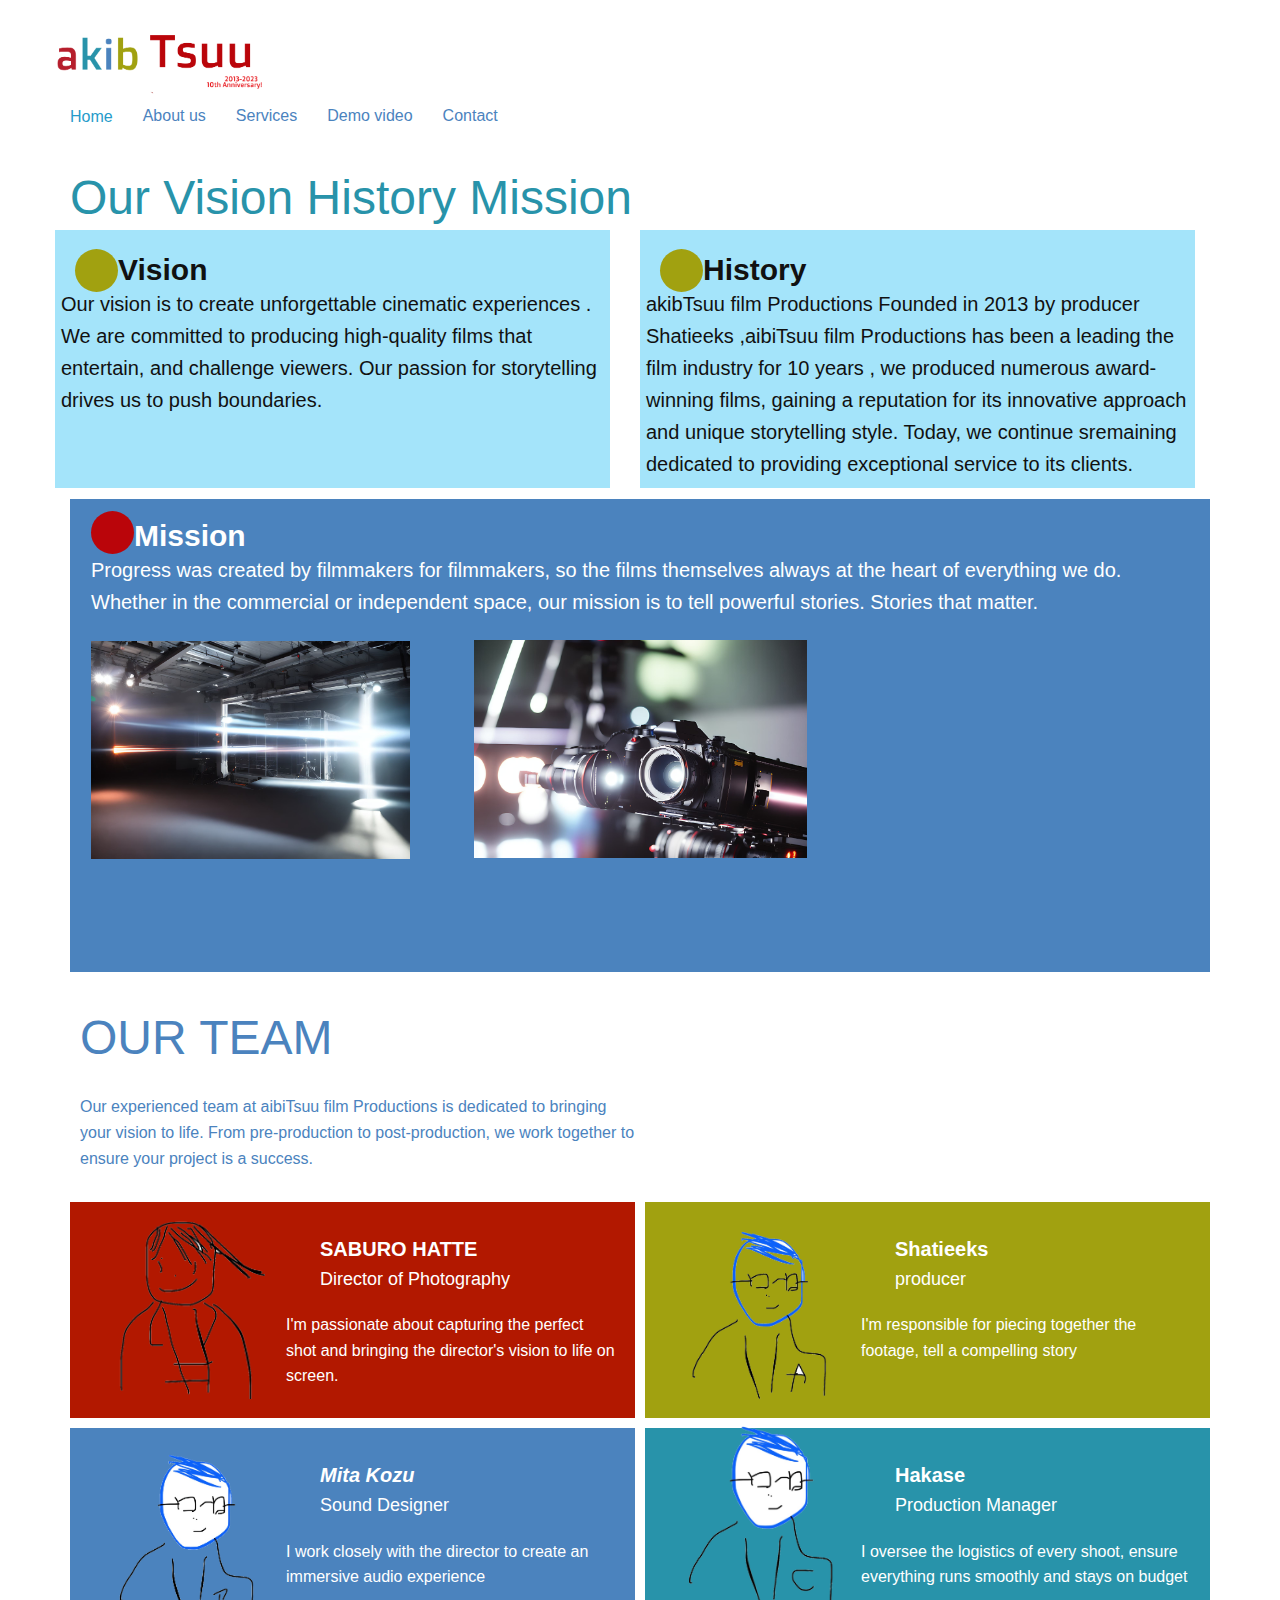
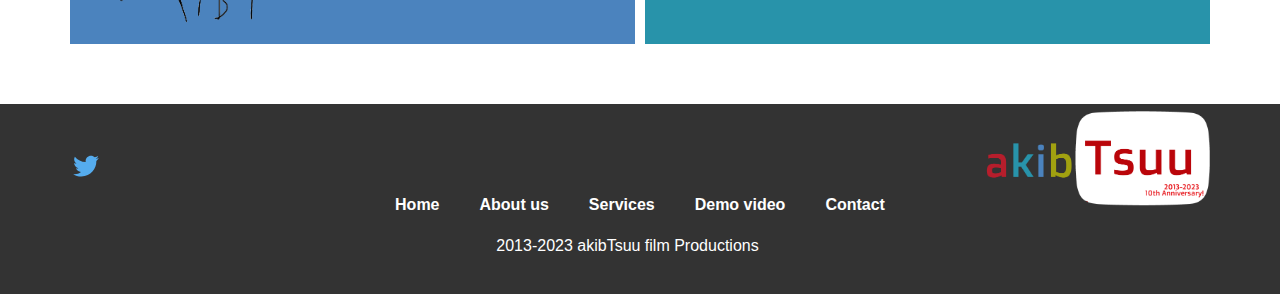
<file: About-us.html>
<!DOCTYPE html>
<html style="font-size: 16px;" lang="en"><head>
    <meta name="author" content="duncan law">
    <meta name="viewport" content="width=device-width, initial-scale=1">
    <title>About-us</title>
    <link rel="stylesheet" href="akibtsuu.css" media="screen">
    <link rel="icon" type="image/x-icon" href="images/favicon.ico"> 
<link rel="stylesheet" href="About-us.css" media="screen">
</head> 
<body data-home-page="/index.html" data-home-page-title="Home" class="body xl-mode" data-lang="en">
  <header class="clearfix header" id="sec-2b6b" data-animation-name= data-animation-duration="0" data-animation-delay="0" data-animation-direction=><div class="clearfix sheet sheet-1">
  <a href="index.html" class="image logo image-1" data-image-width="2560" data-image-height="1076" title="Home">
    <img src="images/logo1.png" class="logo-image logo-image-1">
  </a>
    <div class="custom-menu nav-container">
      <ul class="nav spacing-30 unstyled nav-1">
        <li class="nav-item"><a class="Page" href="index.html" style="padding: 6px 0px;">Home</a>
</li><li class="nav-item"><a class="border-2 border-active-palette-1-base border-hover-palette-1-light-1 border-no-left border-no-right border-no-top button-style nav-link text-active-custom-color-4 text-custom-color-6 text-hover-custom-color-5" href="About-us.html" style="padding: 6px 0px;">About us</a>
</li><li class="nav-item"><a class="border-2 border-active-palette-1-base border-hover-palette-1-light-1 border-no-left border-no-right border-no-top button-style nav-link text-active-custom-color-4 text-custom-color-6 text-hover-custom-color-5" href="Services.html" style="padding: 6px 0px;">Services</a>
</li><li class="nav-item"><a class="border-2 border-active-palette-1-base border-hover-palette-1-light-1 border-no-left border-no-right border-no-top button-style nav-link text-active-custom-color-4 text-custom-color-6 text-hover-custom-color-5" href="Demo-video.html" style="padding: 6px 0px;">Demo video</a>
</li><li class="nav-item"><a class="border-2 border-active-palette-1-base border-hover-palette-1-light-1 border-no-left border-no-right border-no-top button-style nav-link text-active-custom-color-4 text-custom-color-6 text-hover-custom-color-5" href="Contact.html" style="padding: 6px 0px;">Contact</a>
</li></ul>
    </div>
    <div class="custom-menu nav-container-collapse">
      <div class="black container-style inner-container-layout opacity opacity-95 sidenav">
        <div class="inner-container-layout sidenav-overflow">
          <div class="menclose"></div>
          <ul class="align-center nav popupmenitems unstyled nav-2"><li class="nav-item"><a class="button-style nav-link" href="index.html">Home</a>
</li><li class="nav-item"><a class="button-style nav-link" href="About-us.html">About us</a>
</li><li class="nav-item"><a class="button-style nav-link" href="Services.html">Services</a>
</li><li class="nav-item"><a class="button-style nav-link" href="Demo-video.html">Demo video</a>
</li><li class="nav-item"><a class="button-style nav-link" href="Contact.html">Contact</a>
</li></ul>
</div></header>
<style>
  #myBtn {
    display: none;
    position: fixed;
    bottom: 20px;
    right: 30px;
    z-index: 99;
    font-size: 18px;
    border: none;
    outline: none;
    background-color: #4b83be;
    color: white;
    cursor: pointer;
    padding: 15px;
    border-radius: 4px;
  }
  </style>
  <body>
  <button onclick="topFunction()" id="myBtn" title="Go to top">Top</button>
  <script>
  let mybutton = document.getElementById("myBtn");
  window.onscroll = function() {scrollFunction()}; 
  function scrollFunction() {
    if (document.body.scrollTop > 20 || document.documentElement.scrollTop > 20) {
      mybutton.style.display = "block";
    } else {
      mybutton.style.display = "none";
    }
  }
  function topFunction() {
    document.body.scrollTop = 0;
    document.documentElement.scrollTop = 0;
  }
  </script>
    <section class="clearfix white VisionHisto​ryMissionbox-1" id="sec-501c">
      <div class="clearfix sheet sheet-1">
        <h1 class="text text-custom-color-7 text-default text-1"> Our Vision History Mission</h1>
        <div class="expanded-width list list-1">
          <div class="repeater repeater-1">
            <div class="align-left container-style list-item palette-4-light-2 repeater-item shape-rectangle">
              <div class="container-layout similar-container container-layout-1">
                <div class="custom-color-5 preserve-proportions shape shape-circle shape-1"></div>
                <h3 class="text text-2"> Vision</h3>
                <p class="text text-default text-3"> Our vision is to create unforgettable cinematic experiences . We are committed to producing high-quality films that  entertain, and challenge viewers. Our passion for storytelling drives us to push boundaries.</p>
              </div>
            </div>
            <div class="align-left container-style list-item palette-4-light-2 repeater-item shape-rectangle">
              <div class="container-layout similar-container container-layout-2">
                <div class="custom-color-5 preserve-proportions shape shape-circle shape-2"></div>
                <h3 class="text text-4">History</h3>
                <p class="text text-default text-5"> akibTsuu film Productions Founded in 2013 by producer Shatieeks ,aibiTsuu film Productions has been a leading the film industry for 10 years , we produced numerous award-winning films, gaining a reputation for its innovative approach and unique storytelling style. Today, we continue sremaining dedicated to providing exceptional service to its clients.</p>
              </div>
            </div>
          </div>
        </div>
        <div class="expanded-width list list-2">
          <div class="repeater repeater-2">
            <div class="align-left container-style custom-color-6 list-item repeater-item shape-rectangle">
              <div class="container-layout similar-container container-layout-3">
                <div class="custom-color-4 preserve-proportions shape shape-circle shape-3"></div>
                <h3 class="text text-6"> Mission</h3>
                <p class="text text-default text-7"> Progress was created by filmmakers for filmmakers, so the films themselves always at the heart of everything we do.<br>Whether in the commercial or independent space, our mission is to tell powerful stories. Stories that matter.
                </p>
                <img class="image image-default image-1" src="images/aboutus2.png"  data-image-width="2048" data-image-height="1536">
                <img class="image image-default image-2" src="images/aboutus1.png"  data-image-width="2048" data-image-height="1536">
              </div>
            </div>
          </div>
        </div>
      </div>
    </section>
    <section class="align-left clearfix white VisionHisto​ryMissionbox-2" id="carousel_c279">
      <div class="clearfix sheet valign-top sheet-1">
        <div class="container-style group white group-1">
          <div class="container-layout container-layout-1">
            <h1 class="text text-custom-color-6 text-default text-1"> OUR TEAM</h1>
            <p class="text text-custom-color-6 text-default text-2"> Our experienced team at aibiTsuu film Productions is dedicated to bringing your vision to life. From pre-production to post-production, we work together to ensure your project is a success.</p>
          </div>
        </div>
        <div class="expanded-width list list-1">
          <div class="repeater repeater-1">
            <div class="align-left container-style custom-color-3 custom-item list-item repeater-item shape-rectangle">
              <div class="container-layout similar-container container-layout-2">
                <h5 class="text text-3"> <b>SABURO HATTE</b>
                </h5>
                <h6 class="text text-default text-4">Director of Photography</h6>
                <p class="text text-5">I'm passionate about capturing the perfect shot and bringing the director's vision to life on screen.</p>
                <img class="image image-contain image-default image-1" src="images/SABUROHATTE-1.png"  data-image-width="763" data-image-height="765">
              </div>
            </div>
            <div class="align-left container-style custom-color-5 custom-item list-item repeater-item">
              <div class="container-layout similar-container container-layout-3">
                <h5 class="text text-6"> Shatieeks</h5>
                <h6 class="text text-default text-7"> producer </h6>
                <p class="text text-8"> I'm responsible for piecing together the footage, tell a compelling story </p>
                <img class="image image-contain image-default image-2" src="images/_Shatieeks.png" data-image-width="743" data-image-height="901">
              </div>
            </div>
            <div class="align-left container-style custom-color-6 custom-item list-item repeater-item">
              <div class="container-layout similar-container container-layout-4">
                <h5 class="text text-9"><i>Mita Kozu</i>
                </h5>
                <h6 class="text text-default text-10">Sound Designer</h6>
                <p class="text text-11"> I work closely with the director to create an immersive audio experience </p>
                <img class="image image-contain image-default image-3" src="images/_ShatieeksB.png" data-image-width="926" data-image-height="898">
              </div>
            </div>
            <div class="align-left container-style custom-color-7 custom-item list-item repeater-item list-item-4">
              <div class="container-layout similar-container container-layout-5">
                <h5 class="text text-12"> Hakase</h5>
                <h6 class="text text-default text-13">Production Manager</h6>
                <p class="text text-14"> I oversee the logistics of every shoot, ensure everything runs smoothly and stays on budget</p>
                <img class="image image-contain image-default image-4" src="images/_ShatieeksC.png" data-image-width="1125" data-image-height="837">
              </div>
            </div>
          </div>
        </div>
      </div>
    </section>
    <footer class="align-center clearfix footer grey-80 footer" id="sec-a2a9"><div class="clearfix sheet sheet-1">
      <a href="index.html" class="image logo image-1" data-image-width="2560" data-image-height="1076" title="Home">
        <img src="images/logo1.png" class="logo-image logo-image-1">
      </a>
      <div class="social-icons spacing-10 social-icons-1">
        <a class="social-url" title="twitter" target="_blank" href="https://twitter.com/elonmusk"><span class="icon social-icon social-twitter icon-1"><svg class="svg-link" preserveAspectRatio="xMidYMin slice" viewBox="0 0 112 112"><use xlink:href="#svg-fbae"></use></svg><svg class="svg-content" viewBox="0 0 112 112" x="0" y="0" id="svg-fbae"><path fill="currentColor" d="M92.2,38.2c0,0.8,0,1.6,0,2.3c0,24.3-18.6,52.4-52.6,52.4c-10.6,0.1-20.2-2.9-28.5-8.2
c1.4,0.2,2.9,0.2,4.4,0.2c8.7,0,16.7-2.9,23-7.9c-8.1-0.2-14.9-5.5-17.3-12.8c1.1,0.2,2.4,0.2,3.4,0.2c1.6,0,3.3-0.2,4.8-0.7
c-8.4-1.6-14.9-9.2-14.9-18c0-0.2,0-0.2,0-0.2c2.5,1.4,5.4,2.2,8.4,2.3c-5-3.3-8.3-8.9-8.3-15.4c0-3.4,1-6.5,2.5-9.2
c9.1,11.1,22.7,18.5,38,19.2c-0.2-1.4-0.4-2.8-0.4-4.3c0.1-10,8.3-18.2,18.5-18.2c5.4,0,10.1,2.2,13.5,5.7c4.3-0.8,8.1-2.3,11.7-4.5
c-1.4,4.3-4.3,7.9-8.1,10.1c3.7-0.4,7.3-1.4,10.6-2.9C98.9,32.3,95.7,35.5,92.2,38.2z"></path></svg></span> </div>
        <div class="linktree">
          <ul class="nav spacing-20 unstyled nav-1"><li class="nav-item"><a class="border-no-bottom border-no-left border-no-right border-no-top button-style nav-link text-active-palette-4-base text-hover-custom-color-5" href="index.html" style="padding: 10px;">Home</a>
</li><li class="nav-item"><a class="border-no-bottom border-no-left border-no-right border-no-top button-style nav-link text-active-palette-4-base text-hover-custom-color-5" href="About-us.html" style="padding: 10px;">About us</a>
</li><li class="nav-item"><a class="border-no-bottom border-no-left border-no-right border-no-top button-style nav-link text-active-palette-4-base text-hover-custom-color-5" href="Services.html" style="padding: 10px;">Services</a>
</li><li class="nav-item"><a class="border-no-bottom border-no-left border-no-right border-no-top button-style nav-link text-active-palette-4-base text-hover-custom-color-5" href="Demo-video.html" style="padding: 10px;">Demo video</a>
</li><li class="nav-item"><a class="border-no-bottom border-no-left border-no-right border-no-top button-style nav-link text-active-palette-4-base text-hover-custom-color-5" href="Contact.html" style="padding: 10px;">Contact</a>
</li></ul> </div>
        <div class="linktree">
          <div class="black container-style inner-container-layout opacity opacity-95 sidenav">
            <div class="inner-container-layout sidenav-overflow">
              <div class="menclose"></div>
              <ul class="align-center nav popupmenitems unstyled nav-2"><li class="nav-item"><a class="button-style nav-link" href="index.html">Home</a>
</li><li class="nav-item"><a class="button-style nav-link" href="About-us.html">About us</a>
</li><li class="nav-item"><a class="button-style nav-link" href="Services.html">Services</a>
</li><li class="nav-item"><a class="button-style nav-link" href="Demo-video.html">Demo video</a>
</li><li class="nav-item"><a class="button-style nav-link" href="Contact.html">Contact</a>
</li></ul></div> </div>
<div class="black menoverlay opacity opacity-70"></div>
        </div>
      </nav>
      <p class="text text-1">2013-2023 akibTsuu film Productions</p>
</footer>
</body></html>
</file>
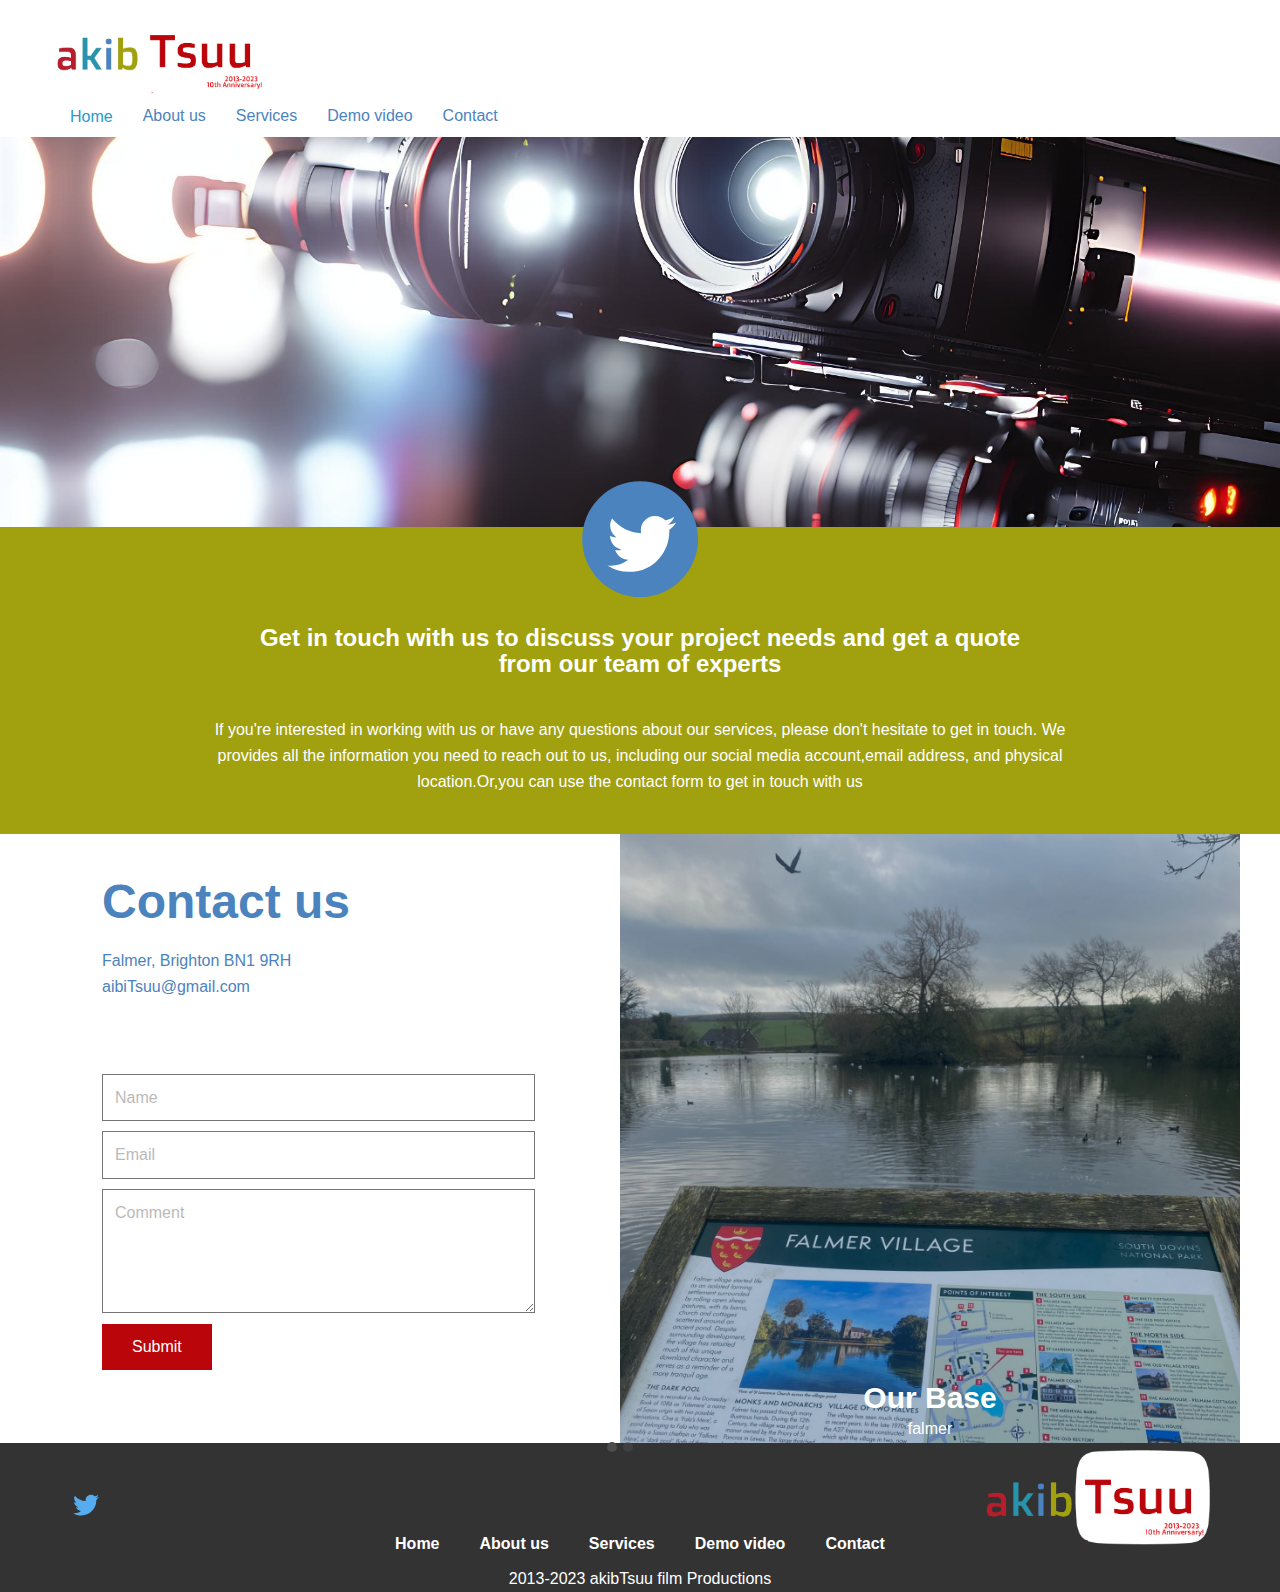
<file: Contact.html>
<!DOCTYPE html>
<html style="font-size: 16px;" lang="en"><head>
    <meta name="author" content="duncan law">
    <meta name="viewport" content="width=device-width, initial-scale=1">
    <title>Contact</title>
    <link rel="stylesheet" href="akibtsuu.css" media="screen">
    <link rel="icon" type="image/x-icon" href="images/favicon.ico"> 
<link rel="stylesheet" href="Contact.css" media="screen">
</head> 
<body data-home-page="/index.html" data-home-page-title="Home" class="body xl-mode" data-lang="en">
  <header class="clearfix header" id="sec-2b6b" data-animation-name= data-animation-duration="0" data-animation-delay="0" data-animation-direction=><div class="clearfix sheet sheet-1">
  <a href="index.html" class="image logo image-1" data-image-width="2560" data-image-height="1076" title="Home">
    <img src="images/logo1.png" class="logo-image logo-image-1">
  </a>
    <div class="custom-menu nav-container">
      <ul class="nav spacing-30 unstyled nav-1">
        <li class="nav-item"><a class="Page" href="index.html" style="padding: 6px 0px;">Home</a>
</li><li class="nav-item"><a class="border-2 border-active-palette-1-base border-hover-palette-1-light-1 border-no-left border-no-right border-no-top button-style nav-link text-active-custom-color-4 text-custom-color-6 text-hover-custom-color-5" href="About-us.html" style="padding: 6px 0px;">About us</a>
</li><li class="nav-item"><a class="border-2 border-active-palette-1-base border-hover-palette-1-light-1 border-no-left border-no-right border-no-top button-style nav-link text-active-custom-color-4 text-custom-color-6 text-hover-custom-color-5" href="Services.html" style="padding: 6px 0px;">Services</a>
</li><li class="nav-item"><a class="border-2 border-active-palette-1-base border-hover-palette-1-light-1 border-no-left border-no-right border-no-top button-style nav-link text-active-custom-color-4 text-custom-color-6 text-hover-custom-color-5" href="Demo-video.html" style="padding: 6px 0px;">Demo video</a>
</li><li class="nav-item"><a class="border-2 border-active-palette-1-base border-hover-palette-1-light-1 border-no-left border-no-right border-no-top button-style nav-link text-active-custom-color-4 text-custom-color-6 text-hover-custom-color-5" href="Contact.html" style="padding: 6px 0px;">Contact</a>
</li></ul>
    </div>
    <div class="custom-menu nav-container-collapse">
      <div class="black container-style inner-container-layout opacity opacity-95 sidenav">
        <div class="inner-container-layout sidenav-overflow">
          <div class="menclose"></div>
          <ul class="align-center nav popupmenitems unstyled nav-2"><li class="nav-item"><a class="button-style nav-link" href="index.html">Home</a>
</li><li class="nav-item"><a class="button-style nav-link" href="About-us.html">About us</a>
</li><li class="nav-item"><a class="button-style nav-link" href="Services.html">Services</a>
</li><li class="nav-item"><a class="button-style nav-link" href="Demo-video.html">Demo video</a>
</li><li class="nav-item"><a class="button-style nav-link" href="Contact.html">Contact</a>
</li></ul>
</div></header>
  <body>
  <button onclick="topFunction()" id="myBtn" title="Go to top">Top</button>
  <script>
  let mybutton = document.getElementById("myBtn");
  window.onscroll = function() {scrollFunction()};
  
  function scrollFunction() {
    if (document.body.scrollTop > 20 || document.documentElement.scrollTop > 20) {
      mybutton.style.display = "block";
    } else {
      mybutton.style.display = "none";
    }
  }
  function topFunction() {
    document.body.scrollTop = 0;
    document.documentElement.scrollTop = 0;
  }
  </script>
    <section class="align-center clearfix custom-color-5 box-1" id="carousel_b392">
      <img class="expanded-width image image-1" src="images/aboutus2.png" data-image-width="2048" data-image-height="1536">
      <div class="social-icons spacing-68 social-icons-1">
        <a class="social-url" title="twitter" target="_blank" href="https://twitter.com/elonmusk"><span class="icon social-icon social-twitter text-custom-color-6 icon-1"><svg class="svg-link" preserveAspectRatio="xMidYMin slice" viewBox="0 0 112 112" ><use xlink:href="#svg-27cd"></use></svg><svg class="svg-content" viewBox="0 0 112 112" x="0" y="0" id="svg-27cd"><circle fill="currentColor" class="st0" cx="56.1" cy="56.1" r="55"></circle><path fill="#FFFFFF" d="M83.8,47.3c0,0.6,0,1.2,0,1.7c0,17.7-13.5,38.2-38.2,38.2C38,87.2,31,85,25,81.2c1,0.1,2.1,0.2,3.2,0.2
c6.3,0,12.1-2.1,16.7-5.7c-5.9-0.1-10.8-4-12.5-9.3c0.8,0.2,1.7,0.2,2.5,0.2c1.2,0,2.4-0.2,3.5-0.5c-6.1-1.2-10.8-6.7-10.8-13.1
c0-0.1,0-0.1,0-0.2c1.8,1,3.9,1.6,6.1,1.7c-3.6-2.4-6-6.5-6-11.2c0-2.5,0.7-4.8,1.8-6.7c6.6,8.1,16.5,13.5,27.6,14
c-0.2-1-0.3-2-0.3-3.1c0-7.4,6-13.4,13.4-13.4c3.9,0,7.3,1.6,9.8,4.2c3.1-0.6,5.9-1.7,8.5-3.3c-1,3.1-3.1,5.8-5.9,7.4
c2.7-0.3,5.3-1,7.7-2.1C88.7,43,86.4,45.4,83.8,47.3z"></path></svg></span>
        </a>
      </div>
      <h2 class="custom-font font-montserrat text text-white text-1"> Get in touch with us to discuss your project needs and get a quote from our team of experts</h2>
      <p class="text text-2"> If you're interested in working with us or have any questions about our services, please don't hesitate to get in touch. We provides all the information you need to reach out to us, including our social media account,email address, and physical location.Or,you can use the contact form to get in touch with us</p>
    </section>
    <section class="align-center clearfix white box-2" id="carousel_f1b6">
      <div class="carousel expanded-width-lg expanded-width-md expanded-width-sm expanded-width-xs gallery gallery-slider layout-carousel lightbox no-transition show-text-on-hover gallery-1" data-interval="5000" data-ride="carousel" id="carousel-43d2">
        <ol class="absolute-hcenter carousel-indicators carousel-indicators-1">
          <li data-target="#carousel-43d2" data-slide-to="0" class="active grey-70 shape-circle" style="width: 10px; height: 10px;"></li>
          <li data-target="#carousel-43d2" data-slide-to="1" class="grey-70 shape-circle" style="width: 10px; height: 10px;"></li>
        </ol>
        <div class="carousel-inner gallery-inner" role="listbox">
          <div class="active carousel-item effect-fade gallery-item carousel-item-1">
            <div class="back-slide" data-image-width="4032" data-image-height="3024">
              <img class="back-image expanded" src="images/falmer1.jpg" alt="Our Base">
            </div>
            <div class="align-center over-slide shading valign-bottom over-slide-1">
              <h3 class="gallery-heading">Our Base</h3>
              <p class="gallery-text">falmer</p>
          </div></div></div>
        </div>
        <div class="clearfix gutter-10 layout-wrap layout-wrap-1">
          <div class="gutter-0 layout">
            <div class="layout-row">
              <div class="size-60">
                <div class="layout-col">
                  <div class="align-left container-style layout-cell left-cell size-30 layout-cell-1">
                    <div class="container-layout container-layout-1">
                      <h2 class="text text-custom-color-6 text-1">Contact us</h2>
                      <p class="text text-custom-color-6 text-2">Falmer, Brighton BN1 9RH</p>
                      <p class="text text-custom-color-6 text-3">
                        <a class="border-1 border-active-palette-2-base border-hover-palette-1-base border-no-left border-no-right border-no-top btn button-link button-style none text-custom-color-6 btn-1" href="mailto:aibiTsuu@gmail.com">aibiTsuu@gmail.com</a>
                      </p>
                    </div>
                  </div>
                  <div class="align-left container-style layout-cell left-cell size-30 layout-cell-2">
                    <div class="container-layout valign-top container-layout-2">
                      <div class="form form-1">
                        <form class="clearfix form-spacing-10 form-vertical inner-form" style="padding: 10px" source="email" name="form-5">
                          <div class="form-group form-name label-none">
                            <label for="name-5359" class="label">Name</label>
                            <input type="text" placeholder="Name" id="name-5359" name="name" class="input input-rectangle" >
                          </div>
                          <div class="form-email form-group label-none">
                            <label for="email-5359" class="label">Email</label>
                            <input type="email" placeholder="Email" id="email-5359" name="email" class="input input-rectangle" >
                          </div>
                          <div class="form-group form-message label-none">
                            <label for="message-5359" class="label">Comment</label>
                            <textarea placeholder="Comment" rows="4" cols="50" id="message-5359" name="message" class="input input-rectangle" ></textarea>
                          </div>
                          <div class="form-group form-submit">
                            <a href="#" class="btn btn-submit button-style custom-color-4 btn-2" onclick="showInput(event)">Submit</a>
                            <input type="submit" value="submit" class="form-control-hidden">
                          </div>
                        </form>
                      </div>
                    </div>
                  </div>
                </div>
              </div>
            </div>
          </div>
        </div>
        <section>
          <div id="output"></div>
        </section>
        <script>
            function showInput(event) {
              event.preventDefault();
              const name = document.getElementById('name-5359').value;
              const output = `Thanks ${name}, your message has been sent.`;
              document.getElementById('output').innerHTML = output;
            }
            document.querySelector('form').addEventListener('submit', showInput);
          </script>
    <footer class="align-center clearfix footer grey-80 footer" id="sec-a2a9"><div class="clearfix sheet sheet-1">
      <a href="index.html" class="image logo image-1" data-image-width="2560" data-image-height="1076" title="Home">
        <img src="images/logo1.png" class="logo-image logo-image-1">
      </a>
      <div class="social-icons spacing-10 social-icons-1">
        <a class="social-url" title="twitter" target="_blank" href="https://twitter.com/elonmusk"><span class="icon social-icon social-twitter icon-1"><svg class="svg-link" preserveAspectRatio="xMidYMin slice" viewBox="0 0 112 112"><use xlink:href="#svg-fbae"></use></svg><svg class="svg-content" viewBox="0 0 112 112" x="0" y="0" id="svg-fbae"><path fill="currentColor" d="M92.2,38.2c0,0.8,0,1.6,0,2.3c0,24.3-18.6,52.4-52.6,52.4c-10.6,0.1-20.2-2.9-28.5-8.2
c1.4,0.2,2.9,0.2,4.4,0.2c8.7,0,16.7-2.9,23-7.9c-8.1-0.2-14.9-5.5-17.3-12.8c1.1,0.2,2.4,0.2,3.4,0.2c1.6,0,3.3-0.2,4.8-0.7
c-8.4-1.6-14.9-9.2-14.9-18c0-0.2,0-0.2,0-0.2c2.5,1.4,5.4,2.2,8.4,2.3c-5-3.3-8.3-8.9-8.3-15.4c0-3.4,1-6.5,2.5-9.2
c9.1,11.1,22.7,18.5,38,19.2c-0.2-1.4-0.4-2.8-0.4-4.3c0.1-10,8.3-18.2,18.5-18.2c5.4,0,10.1,2.2,13.5,5.7c4.3-0.8,8.1-2.3,11.7-4.5
c-1.4,4.3-4.3,7.9-8.1,10.1c3.7-0.4,7.3-1.4,10.6-2.9C98.9,32.3,95.7,35.5,92.2,38.2z"></path></svg></span> </div>
        <div class="linktree">
          <ul class="nav spacing-20 unstyled nav-1"><li class="nav-item"><a class="border-no-bottom border-no-left border-no-right border-no-top button-style nav-link text-active-palette-4-base text-hover-custom-color-5" href="index.html" style="padding: 10px;">Home</a>
</li><li class="nav-item"><a class="border-no-bottom border-no-left border-no-right border-no-top button-style nav-link text-active-palette-4-base text-hover-custom-color-5" href="About-us.html" style="padding: 10px;">About us</a>
</li><li class="nav-item"><a class="border-no-bottom border-no-left border-no-right border-no-top button-style nav-link text-active-palette-4-base text-hover-custom-color-5" href="Services.html" style="padding: 10px;">Services</a>
</li><li class="nav-item"><a class="border-no-bottom border-no-left border-no-right border-no-top button-style nav-link text-active-palette-4-base text-hover-custom-color-5" href="Demo-video.html" style="padding: 10px;">Demo video</a>
</li><li class="nav-item"><a class="border-no-bottom border-no-left border-no-right border-no-top button-style nav-link text-active-palette-4-base text-hover-custom-color-5" href="Contact.html" style="padding: 10px;">Contact</a>
</li></ul> </div>
        <div class="linktree">
          <div class="black container-style inner-container-layout opacity opacity-95 sidenav">
            <div class="inner-container-layout sidenav-overflow">
              <div class="menclose"></div>
              <ul class="align-center nav popupmenitems unstyled nav-2"><li class="nav-item"><a class="button-style nav-link" href="index.html">Home</a>
</li><li class="nav-item"><a class="button-style nav-link" href="About-us.html">About us</a>
</li><li class="nav-item"><a class="button-style nav-link" href="Services.html">Services</a>
</li><li class="nav-item"><a class="button-style nav-link" href="Demo-video.html">Demo video</a>
</li><li class="nav-item"><a class="button-style nav-link" href="Contact.html">Contact</a>
</li></ul></div> </div>
<div class="black menoverlay opacity opacity-70"></div>
        </div>
      </nav>
      <p class="text text-1">2013-2023 akibTsuu film Productions</p>
</footer>
</body></html>
</file>
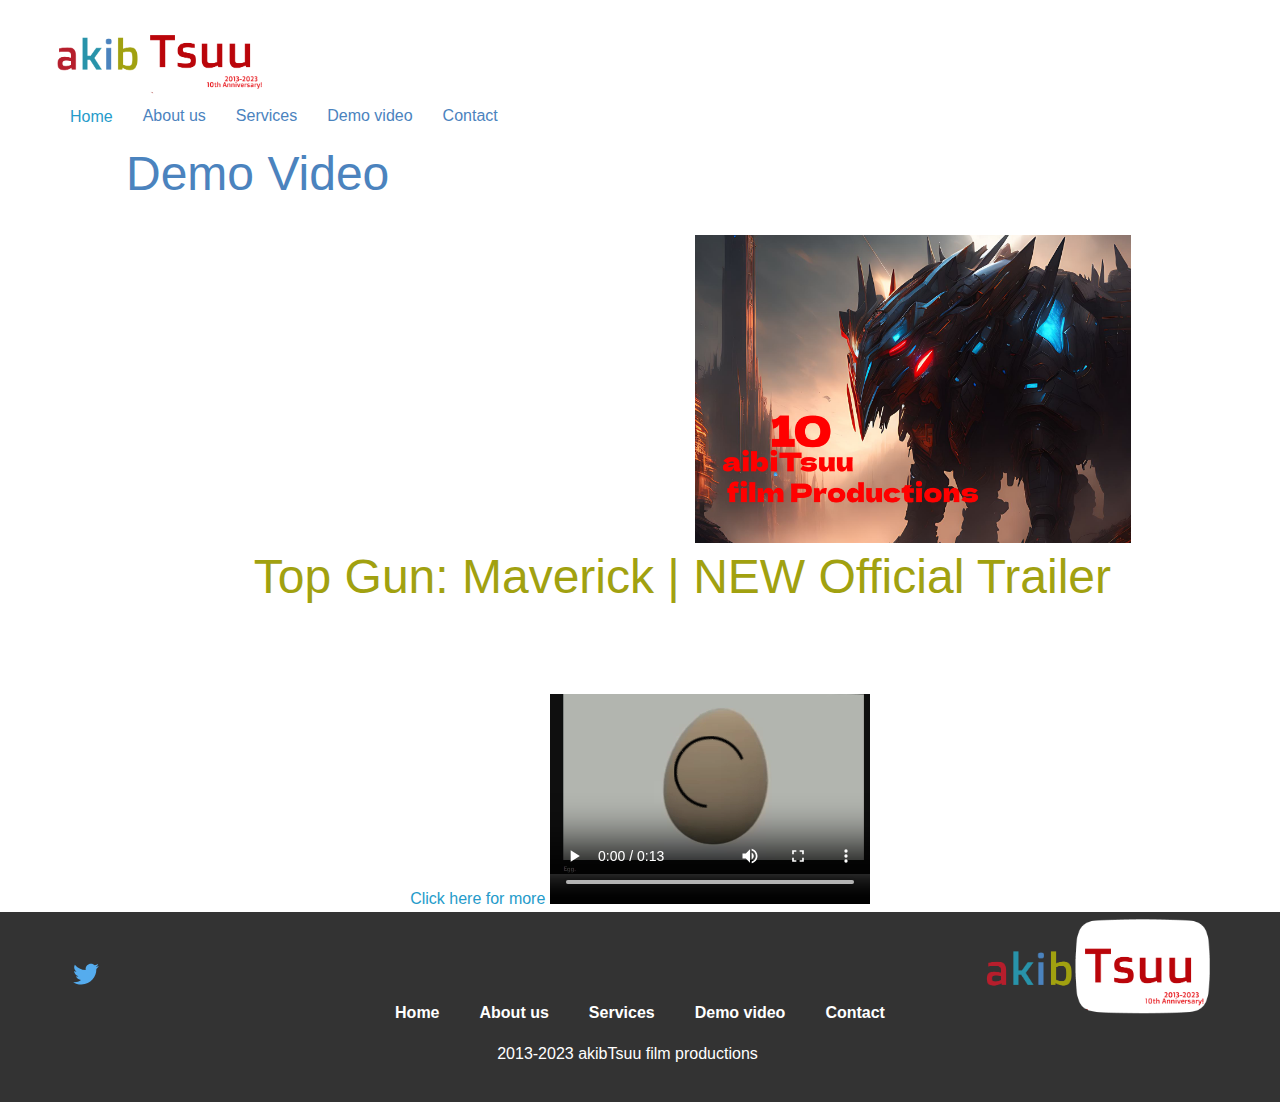
<file: Demo-video.html>
<!DOCTYPE html>
<html style="font-size: 16px;" lang="en"><head>
    <meta name="author" content="duncan law">
    <meta name="viewport" content="width=device-width, initial-scale=1">
    <title>Demo-video</title>
    <link rel="stylesheet" href="akibtsuu.css" media="screen">
    <link rel="icon" type="image/x-icon" href="images/favicon.ico"> 
<link rel="stylesheet" href="Demo-video.css" media="screen">
</head> 
<body data-home-page="/index.html" data-home-page-title="Home" class="body xl-mode" data-lang="en">
  <header class="clearfix header" id="sec-2b6b" data-animation-name= data-animation-duration="0" data-animation-delay="0" data-animation-direction=><div class="clearfix sheet sheet-1">
  <a href="index.html" class="image logo image-1" data-image-width="2560" data-image-height="1076" title="Home">
    <img src="images/logo1.png" class="logo-image logo-image-1">
  </a>
    <div class="custom-menu nav-container">
      <ul class="nav spacing-30 unstyled nav-1">
        <li class="nav-item"><a class="Page" href="index.html" style="padding: 6px 0px;">Home</a>
</li><li class="nav-item"><a class="border-2 border-active-palette-1-base border-hover-palette-1-light-1 border-no-left border-no-right border-no-top button-style nav-link text-active-custom-color-4 text-custom-color-6 text-hover-custom-color-5" href="About-us.html" style="padding: 6px 0px;">About us</a>
</li><li class="nav-item"><a class="border-2 border-active-palette-1-base border-hover-palette-1-light-1 border-no-left border-no-right border-no-top button-style nav-link text-active-custom-color-4 text-custom-color-6 text-hover-custom-color-5" href="Services.html" style="padding: 6px 0px;">Services</a>
</li><li class="nav-item"><a class="border-2 border-active-palette-1-base border-hover-palette-1-light-1 border-no-left border-no-right border-no-top button-style nav-link text-active-custom-color-4 text-custom-color-6 text-hover-custom-color-5" href="Demo-video.html" style="padding: 6px 0px;">Demo video</a>
</li><li class="nav-item"><a class="border-2 border-active-palette-1-base border-hover-palette-1-light-1 border-no-left border-no-right border-no-top button-style nav-link text-active-custom-color-4 text-custom-color-6 text-hover-custom-color-5" href="Contact.html" style="padding: 6px 0px;">Contact</a>
</li></ul>
    </div>
    <div class="custom-menu nav-container-collapse">
      <div class="black container-style inner-container-layout opacity opacity-95 sidenav">
        <div class="inner-container-layout sidenav-overflow">
          <div class="menclose"></div>
          <ul class="align-center nav popupmenitems unstyled nav-2"><li class="nav-item"><a class="button-style nav-link" href="index.html">Home</a>
</li><li class="nav-item"><a class="button-style nav-link" href="About-us.html">About us</a>
</li><li class="nav-item"><a class="button-style nav-link" href="Services.html">Services</a>
</li><li class="nav-item"><a class="button-style nav-link" href="Demo-video.html">Demo video</a>
</li><li class="nav-item"><a class="button-style nav-link" href="Contact.html">Contact</a>
</li></ul>
</div></header>
  <body>
  <button onclick="topFunction()" id="myBtn" title="Go to top">Top</button>
  <script>
  let mybutton = document.getElementById("myBtn");
  window.onscroll = function() {scrollFunction()};
  function scrollFunction() {
    if (document.body.scrollTop > 20 || document.documentElement.scrollTop > 20) {
      mybutton.style.display = "block";
    } else {
      mybutton.style.display = "none";
    }
  }
  function topFunction() {
    document.body.scrollTop = 0;
    document.documentElement.scrollTop = 0;
  }
  </script>
    <section class="align-center clearfix box-1" id="sec-63b7">
      <div class="clearfix sheet sheet-1">
        <h1 class="text text-custom-color-6 text-default text-1">Demo Video</h1>
        <div class="expanded-width-sm expanded-width-xs video video-contain video-1">
          <div class="embed-responsive embed-responsive-1">
            <iframe style="position: absolute;top: 0;left: 0;width: 100%;height: 100%;" class="embed-responsive-item" src="https://www.youtube.com/embed/giXco2jaZ_4?mute=0&amp;showinfo=0&amp;controls=0&amp;start=0" frameborder="0"></iframe>
          </div>
        </div>
        <img class="image image-default image-1" src="images/Fotor_AI1.png" data-image-width="1536" data-image-height="1536">
        <h1 class="text text-custom-color-5 text-default text-2">Top Gun: Maverick | NEW Official Trailer</h1>
        <a href="https://www.youtube.com/watch?v=bEzbim8peGU">Click here for more</a>
        <video width="320" height="240" controls>
          <source src="video/egg.mp4" type="video/mp4">
        </video>
      </div>
    </section>
    <footer class="align-center clearfix footer grey-80 footer" id="sec-a2a9"><div class="clearfix sheet sheet-1">
      <a href="index.html" class="image logo image-1" data-image-width="2560" data-image-height="1076" title="Home">
        <img src="images/logo1.png" class="logo-image logo-image-1">
      </a>
      <div class="social-icons spacing-10 social-icons-1">
        <a class="social-url" title="twitter" target="_blank" href="https://twitter.com/elonmusk"><span class="icon social-icon social-twitter icon-1"><svg class="svg-link" preserveAspectRatio="xMidYMin slice" viewBox="0 0 112 112"><use xlink:href="#svg-fbae"></use></svg><svg class="svg-content" viewBox="0 0 112 112" x="0" y="0" id="svg-fbae"><path fill="currentColor" d="M92.2,38.2c0,0.8,0,1.6,0,2.3c0,24.3-18.6,52.4-52.6,52.4c-10.6,0.1-20.2-2.9-28.5-8.2
c1.4,0.2,2.9,0.2,4.4,0.2c8.7,0,16.7-2.9,23-7.9c-8.1-0.2-14.9-5.5-17.3-12.8c1.1,0.2,2.4,0.2,3.4,0.2c1.6,0,3.3-0.2,4.8-0.7
c-8.4-1.6-14.9-9.2-14.9-18c0-0.2,0-0.2,0-0.2c2.5,1.4,5.4,2.2,8.4,2.3c-5-3.3-8.3-8.9-8.3-15.4c0-3.4,1-6.5,2.5-9.2
c9.1,11.1,22.7,18.5,38,19.2c-0.2-1.4-0.4-2.8-0.4-4.3c0.1-10,8.3-18.2,18.5-18.2c5.4,0,10.1,2.2,13.5,5.7c4.3-0.8,8.1-2.3,11.7-4.5
c-1.4,4.3-4.3,7.9-8.1,10.1c3.7-0.4,7.3-1.4,10.6-2.9C98.9,32.3,95.7,35.5,92.2,38.2z"></path></svg></span> </div>
        <div class="linktree">
          <ul class="nav spacing-20 unstyled nav-1"><li class="nav-item"><a class="border-no-bottom border-no-left border-no-right border-no-top button-style nav-link text-active-palette-4-base text-hover-custom-color-5" href="index.html" style="padding: 10px;">Home</a>
</li><li class="nav-item"><a class="border-no-bottom border-no-left border-no-right border-no-top button-style nav-link text-active-palette-4-base text-hover-custom-color-5" href="About-us.html" style="padding: 10px;">About us</a>
</li><li class="nav-item"><a class="border-no-bottom border-no-left border-no-right border-no-top button-style nav-link text-active-palette-4-base text-hover-custom-color-5" href="Services.html" style="padding: 10px;">Services</a>
</li><li class="nav-item"><a class="border-no-bottom border-no-left border-no-right border-no-top button-style nav-link text-active-palette-4-base text-hover-custom-color-5" href="Demo-video.html" style="padding: 10px;">Demo video</a>
</li><li class="nav-item"><a class="border-no-bottom border-no-left border-no-right border-no-top button-style nav-link text-active-palette-4-base text-hover-custom-color-5" href="Contact.html" style="padding: 10px;">Contact</a>
</li></ul> </div>
        <div class="linktree">
          <div class="black container-style inner-container-layout opacity opacity-95 sidenav">
            <div class="inner-container-layout sidenav-overflow">
              <div class="menclose"></div>
              <ul class="align-center nav popupmenitems unstyled nav-2"><li class="nav-item"><a class="button-style nav-link" href="index.html">Home</a>
</li><li class="nav-item"><a class="button-style nav-link" href="About-us.html">About us</a>
</li><li class="nav-item"><a class="button-style nav-link" href="Services.html">Services</a>
</li><li class="nav-item"><a class="button-style nav-link" href="Demo-video.html">Demo video</a>
</li><li class="nav-item"><a class="button-style nav-link" href="Contact.html">Contact</a>
</li></ul></div> </div>
<div class="black menoverlay opacity opacity-70"></div>
        </div>
      </nav>
      <p class="text text-1">2013-2023 akibTsuu film productions</p>
</footer>
</body></html>
</file>
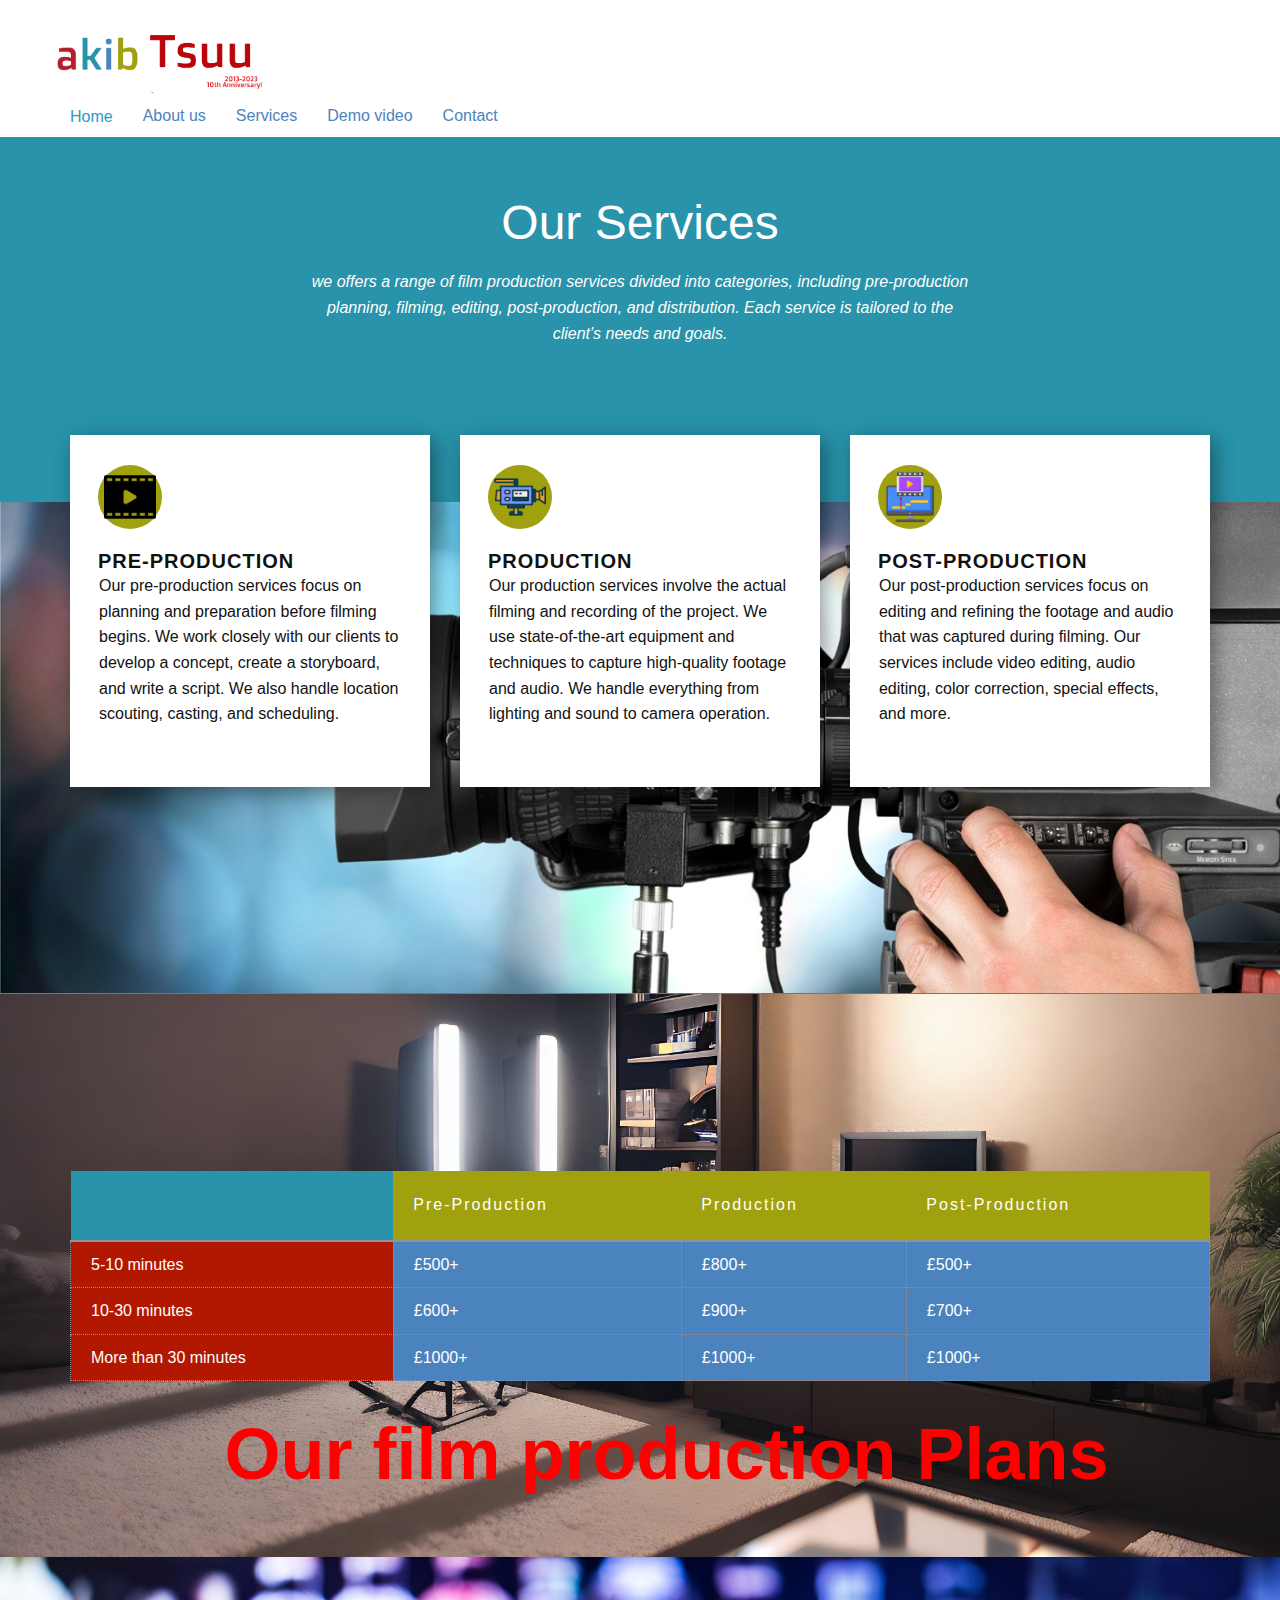
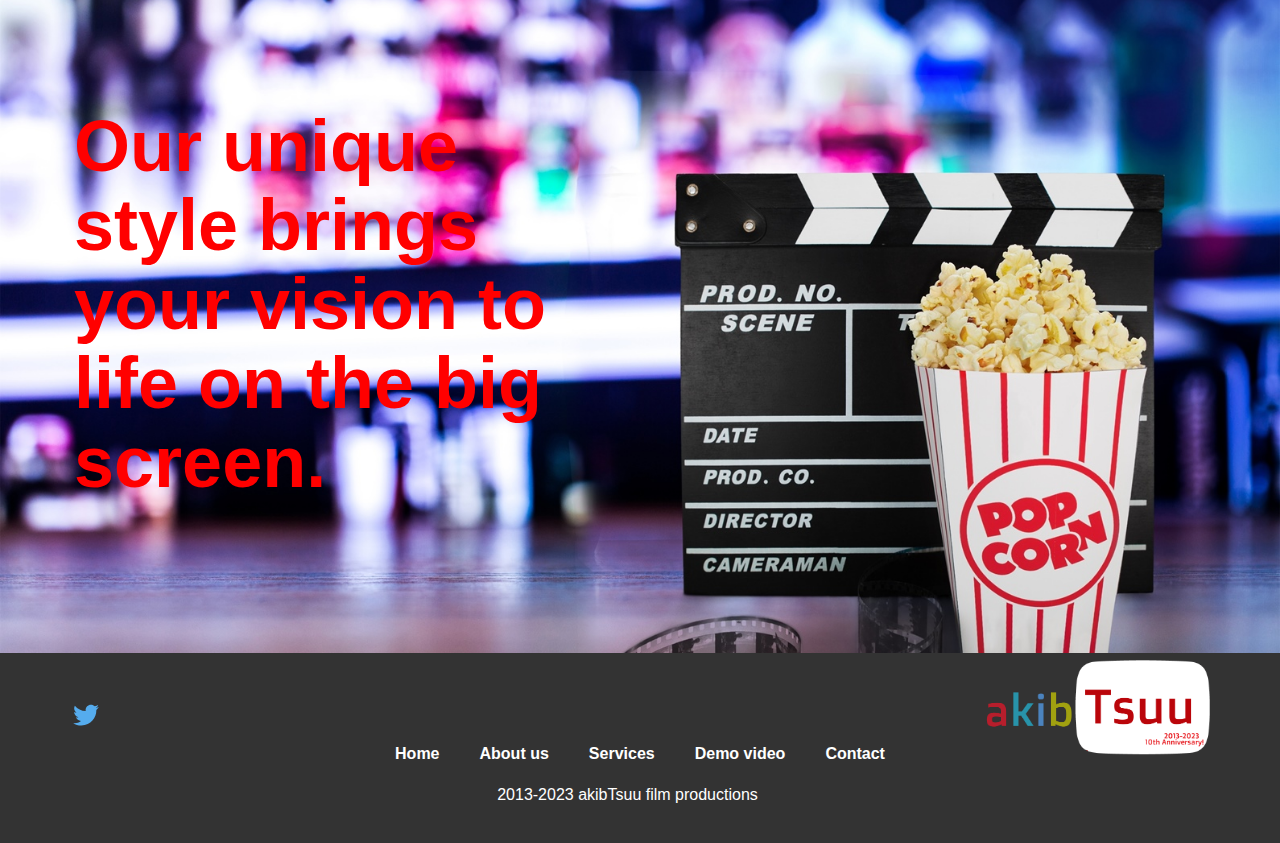
<file: Services.html>
<!DOCTYPE html>
<html style="font-size: 16px;" lang="en"><head>
    <meta name="author" content="duncan law">
    <meta name="viewport" content="width=device-width, initial-scale=1">
    <title>Services</title>
    <link rel="stylesheet" href="akibtsuu.css" media="screen">
    <link rel="icon" type="image/x-icon" href="images/favicon.ico"> 
<link rel="stylesheet" href="Services.css" media="screen">
</head> 
<body data-home-page="/index.html" data-home-page-title="Home" class="body xl-mode" data-lang="en">
  <header class="clearfix header" id="sec-2b6b"  data-animation-delay="0" data-animation-direction=><div class="clearfix sheet sheet-1">
  <a href="index.html" class="image logo image-1" data-image-width="2560" data-image-height="1076" title="Home">
    <img src="images/logo1.png" class="logo-image logo-image-1">
  </a>
    <div class="custom-menu nav-container">
      <ul class="nav spacing-30 unstyled nav-1">
        <li class="nav-item"><a class="Page" href="index.html" style="padding: 6px 0px;">Home</a>
</li><li class="nav-item"><a class="border-2 border-active-palette-1-base border-hover-palette-1-light-1 border-no-left border-no-right border-no-top button-style nav-link text-active-custom-color-4 text-custom-color-6 text-hover-custom-color-5" href="About-us.html" style="padding: 6px 0px;">About us</a>
</li><li class="nav-item"><a class="border-2 border-active-palette-1-base border-hover-palette-1-light-1 border-no-left border-no-right border-no-top button-style nav-link text-active-custom-color-4 text-custom-color-6 text-hover-custom-color-5" href="Services.html" style="padding: 6px 0px;">Services</a>
</li><li class="nav-item"><a class="border-2 border-active-palette-1-base border-hover-palette-1-light-1 border-no-left border-no-right border-no-top button-style nav-link text-active-custom-color-4 text-custom-color-6 text-hover-custom-color-5" href="Demo-video.html" style="padding: 6px 0px;">Demo video</a>
</li><li class="nav-item"><a class="border-2 border-active-palette-1-base border-hover-palette-1-light-1 border-no-left border-no-right border-no-top button-style nav-link text-active-custom-color-4 text-custom-color-6 text-hover-custom-color-5" href="Contact.html" style="padding: 6px 0px;">Contact</a>
</li></ul>
    </div>
    <div class="custom-menu nav-container-collapse">
      <div class="black container-style inner-container-layout opacity opacity-95 sidenav">
        <div class="inner-container-layout sidenav-overflow">
          <div class="menclose"></div>
          <ul class="align-center nav popupmenitems unstyled nav-2"><li class="nav-item"><a class="button-style nav-link" href="index.html">Home</a>
</li><li class="nav-item"><a class="button-style nav-link" href="About-us.html">About us</a>
</li><li class="nav-item"><a class="button-style nav-link" href="Services.html">Services</a>
</li><li class="nav-item"><a class="button-style nav-link" href="Demo-video.html">Demo video</a>
</li><li class="nav-item"><a class="button-style nav-link" href="Contact.html">Contact</a>
</li></ul>
</div></header>
<body>
<button onclick="topFunction()" id="myBtn" title="Go to top">Top</button>
<script>
let mybutton = document.getElementById("myBtn");
window.onscroll = function() {scrollFunction()};

function scrollFunction() {
  if (document.body.scrollTop > 20 || document.documentElement.scrollTop > 20) {
    mybutton.style.display = "block";
  } else {
    mybutton.style.display = "none";
  }
}
function topFunction() {
  document.body.scrollTop = 0;
  document.documentElement.scrollTop = 0;
}
</script>
    <section class="align-center clearfix custom-color-7 box-1" id="carousel_e9b9">
      <h1 class="textbox textbox-1">Our Services</h1>
      <p class="textbox textbox-grey-15 textbox-2">we offers a range of film production services divided into categories, including pre-production planning, filming, editing, post-production, and distribution. Each service is tailored to the client's needs and goals.</p>
      <img class="expanded-width image image-1" src="images/4263078-0.jpeg" data-image-width="5000" data-image-height="3238">
      <div class="list list-1">
        <div class="repeater repeater-1">
          <div class="container-style list-item repeater-item white list-item-1">
            <div class="container-layout similar-container container-layout-1"><span class="custom-color-5 file-icon icon icon-circle icon-1"><img src="images/1146203.png" ></span>
              <h4 class="custom-font font-open-sans textbox textbox-3"> Pre-Production</h4>
              <p class="textbox textbox-4"> Our pre-production services focus on planning and preparation before filming begins. We work closely with our clients to develop a concept, create a storyboard, and write a script. We also handle location scouting, casting, and scheduling.</p>
            </div>
          </div>
          <div class="container-style list-item repeater-item video-cover white list-item-2">
            <div class="container-layout similar-container container-layout-2"><span class="custom-color-5 file-icon icon icon-circle icon-2"><img src="images/9871640.png" ></span>
              <h4 class="custom-font font-open-sans textbox textbox-5"> Production</h4>
              <p class="textbox textbox-6"> Our production services involve the actual filming and recording of the project. We use state-of-the-art equipment and techniques to capture high-quality footage and audio. We handle everything from lighting and sound to camera operation. </p>
            </div>
          </div>
          <div class="container-style list-item repeater-item video-cover white list-item-3">
            <div class="container-layout similar-container container-layout-3"><span class="custom-color-5 file-icon icon icon-circle icon-3"><img src="images/6348571.png" ></span>
              <h4 class="custom-font font-open-sans textbox textbox-7"> Post-Production</h4>
              <p class="textbox textbox-8"> Our post-production services focus on editing and refining the footage and audio that was captured during filming.  Our services include video editing, audio editing, color correction, special effects, and more.</p>
            </div>
          </div>
        </div>
      </div>
    </section>
    <section class="align-center clearfix image box-2" id="carousel_554c" data-image-width="2048" data-image-height="1536">
      <div class="clearfix sheet sheet-1">
        <div class="expanded-width table table-responsive table-1">
          <table class="table-entity">
            </colgroup>
            <thead class="palette-5-dark-3 table-header table-header-1">
              <tr style="height: 70px;">
                <th class="border-2 border-no-left border-no-right border-no-top border-palette-5-dark-1 custom-color-7 table-cell table-cell-1"></th>
                <th class="border-2 border-no-left border-no-right border-no-top border-palette-5-dark-1 custom-color-5 table-cell table-cell-2"> Pre-Production</th>
                <th class="border-2 border-no-left border-no-right border-no-top border-palette-5-dark-1 custom-color-5 table-cell table-cell-3"> Production</th>
                <th class="border-2 border-no-left border-no-right border-no-top border-palette-5-dark-1 custom-color-5 table-cell table-cell-4"> Post-Production</th>
              </tr>
            </thead>
            <tbody class="black table-body table-body-1">
              <tr style="height: 46px;">
                <td class="border-1 border-palette-5-dark-1 custom-color-3 table-cell table-cell-5">5-10 minutes</td>
                <td class="border-1 border-palette-5-dark-1 custom-color-6 table-cell table-cell-6">£500+<br>
                </td>
                <td class="border-1 border-palette-5-dark-1 custom-color-6 table-cell table-cell-7">£800+</td>
                <td class="border-1 border-palette-5-dark-1 custom-color-6 table-cell table-cell-8">£500+</td>
              </tr>
              <tr style="height: 46px;">
                <td class="border-1 border-palette-5-dark-1 custom-color-3 table-cell table-cell-9">10-30 minutes</td>
                <td class="border-1 border-palette-5-dark-1 custom-color-6 table-cell table-cell-10">£600+</td>
                <td class="border-1 border-palette-5-dark-1 custom-color-6 table-cell table-cell-11">£900+</td>
                <td class="border-1 border-palette-5-dark-1 custom-color-6 table-cell table-cell-12">£700+</td>
              </tr>
              <tr style="height: 46px;">
                <td class="border-1 border-palette-5-dark-1 custom-color-3 table-cell table-cell-13">More than 30 minutes</td>
                <td class="border-1 border-palette-5-dark-1 custom-color-6 table-cell table-cell-14">£1000+</td>
                <td class="border-1 border-palette-5-dark-1 custom-color-6 table-cell table-cell-15">£1000+</td>
                <td class="border-1 border-palette-5-dark-1 custom-color-6 table-cell table-cell-16">£1000+</td>
              </tr>
            </tbody>
          </table>
        </div>
        <h2 class="custom-font font-source-sans-pro textbox textbox-white textbox-1">Our film production  Plans</h2>
      </div>
    </section>
    <section class="clearfix image box-3" id="carousel_2e62" data-image-width="5442" data-image-height="3423">
      <div class="clearfix sheet valign-middle sheet-1">
        <h2 class="align-left textbox textbox-custom-color-4 textbox-1"> Our unique style brings your vision to life on the big screen.</h2>
      </div>
    </section>
    <button onclick="topFunction()" id="myBtn" title="Go to top">Top</button>
    <footer class="align-center clearfix footer grey-80 footer" id="sec-a2a9"><div class="clearfix sheet sheet-1">
      <a href="index.html" class="image logo image-1" data-image-width="2560" data-image-height="1076" title="Home">
        <img src="images/logo1.png" class="logo-image logo-image-1">
      </a>
      <div class="social-icons spacing-10 social-icons-1">
        <a class="social-url" title="twitter" target="_blank" href="https://twitter.com/elonmusk"><span class="icon social-icon social-twitter icon-1"><svg class="svg-link" preserveAspectRatio="xMidYMin slice" viewBox="0 0 112 112"><use xlink:href="#svg-fbae"></use></svg><svg class="svg-content" viewBox="0 0 112 112" x="0" y="0" id="svg-fbae"><path fill="currentColor" d="M92.2,38.2c0,0.8,0,1.6,0,2.3c0,24.3-18.6,52.4-52.6,52.4c-10.6,0.1-20.2-2.9-28.5-8.2
c1.4,0.2,2.9,0.2,4.4,0.2c8.7,0,16.7-2.9,23-7.9c-8.1-0.2-14.9-5.5-17.3-12.8c1.1,0.2,2.4,0.2,3.4,0.2c1.6,0,3.3-0.2,4.8-0.7
c-8.4-1.6-14.9-9.2-14.9-18c0-0.2,0-0.2,0-0.2c2.5,1.4,5.4,2.2,8.4,2.3c-5-3.3-8.3-8.9-8.3-15.4c0-3.4,1-6.5,2.5-9.2
c9.1,11.1,22.7,18.5,38,19.2c-0.2-1.4-0.4-2.8-0.4-4.3c0.1-10,8.3-18.2,18.5-18.2c5.4,0,10.1,2.2,13.5,5.7c4.3-0.8,8.1-2.3,11.7-4.5
c-1.4,4.3-4.3,7.9-8.1,10.1c3.7-0.4,7.3-1.4,10.6-2.9C98.9,32.3,95.7,35.5,92.2,38.2z"></path></svg></span> </div>
        <div class="linktree">
          <ul class="nav spacing-20 unstyled nav-1"><li class="nav-item"><a class="border-no-bottom border-no-left border-no-right border-no-top button-style nav-link text-active-palette-4-base text-hover-custom-color-5" href="index.html" style="padding: 10px;">Home</a>
</li><li class="nav-item"><a class="border-no-bottom border-no-left border-no-right border-no-top button-style nav-link text-active-palette-4-base text-hover-custom-color-5" href="About-us.html" style="padding: 10px;">About us</a>
</li><li class="nav-item"><a class="border-no-bottom border-no-left border-no-right border-no-top button-style nav-link text-active-palette-4-base text-hover-custom-color-5" href="Services.html" style="padding: 10px;">Services</a>
</li><li class="nav-item"><a class="border-no-bottom border-no-left border-no-right border-no-top button-style nav-link text-active-palette-4-base text-hover-custom-color-5" href="Demo-video.html" style="padding: 10px;">Demo video</a>
</li><li class="nav-item"><a class="border-no-bottom border-no-left border-no-right border-no-top button-style nav-link text-active-palette-4-base text-hover-custom-color-5" href="Contact.html" style="padding: 10px;">Contact</a>
</li></ul> </div>
        <div class="linktree">
          <div class="black container-style inner-container-layout opacity opacity-95 sidenav">
            <div class="inner-container-layout sidenav-overflow">
              <div class="menclose"></div>
              <ul class="align-center nav popupmenitems unstyled nav-2"><li class="nav-item"><a class="button-style nav-link" href="index.html">Home</a>
</li><li class="nav-item"><a class="button-style nav-link" href="About-us.html">About us</a>
</li><li class="nav-item"><a class="button-style nav-link" href="Services.html">Services</a>
</li><li class="nav-item"><a class="button-style nav-link" href="Demo-video.html">Demo video</a>
</li><li class="nav-item"><a class="button-style nav-link" href="Contact.html">Contact</a>
</li></ul></div> </div>
<div class="black menoverlay opacity opacity-70"></div>
        </div>
      </nav>
      <p class="text text-1">2013-2023 akibTsuu film productions</p>
</footer>
</body></html>
</file>
